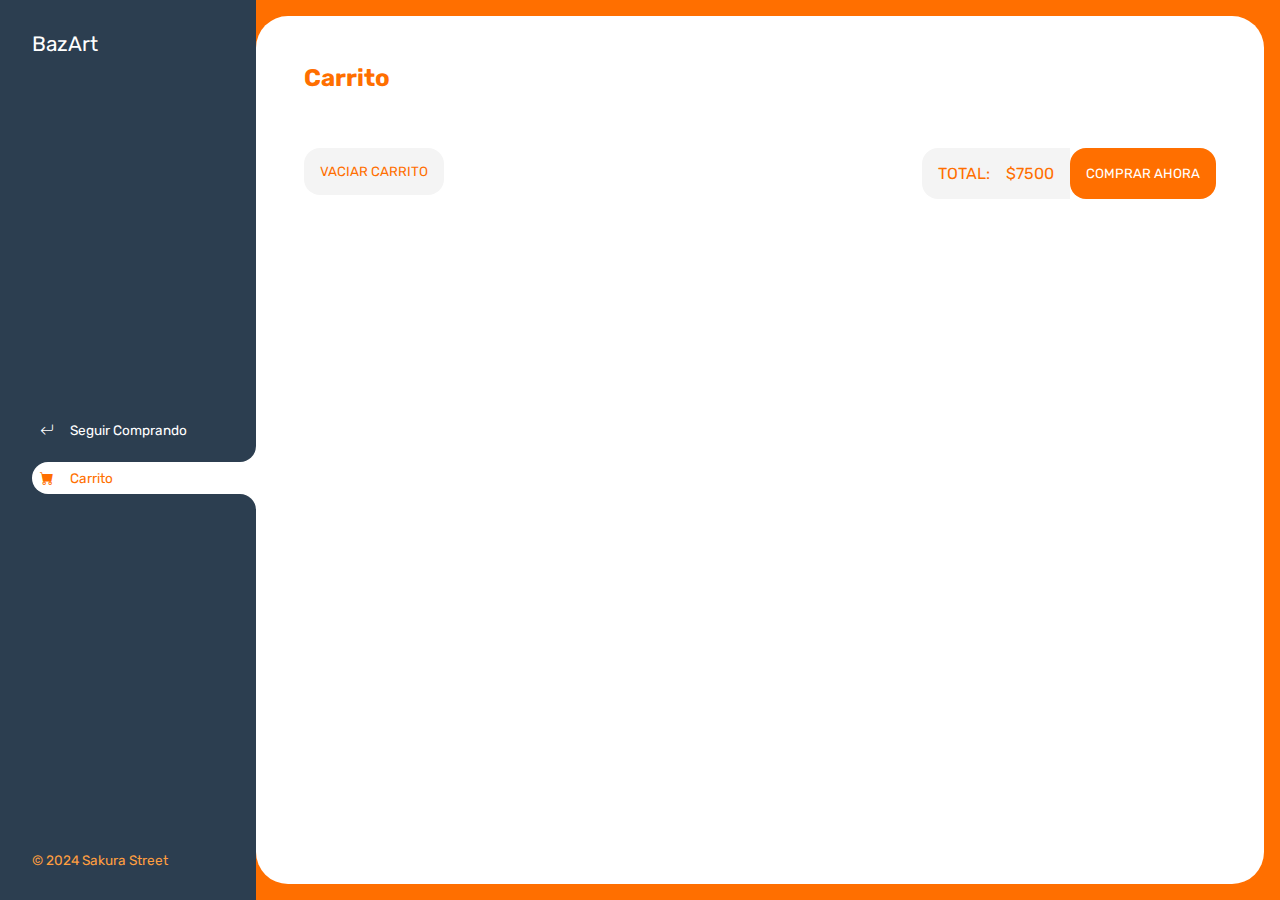
<file: carrito.html>
<!DOCTYPE html>
<html lang="en">
<head>
    <meta charset="UTF-8">
    <meta name="viewport" content="width=device-width, initial-scale=1.0">
    <title>BazArt</title>
    <link rel="stylesheet" href="https://cdn.jsdelivr.net/npm/bootstrap-icons@1.11.3/font/bootstrap-icons.min.css">
    <link rel="stylesheet" href="./assets/css/mainCarrito.css">
    <link rel="icon" href="./assets/img/logos/logo.ico" type="image/x-icon">
</head>
<body>
    <div class="wrapper">
        <aside>
            <header>
                <h1 class="logo">BazArt</h1>
            </header>
            <nav> <!--Menu Principal-->
                <ul>
                    <li>
                        <a class="boton-menu boton-volver" href="./indexCarrito.html">
                            <i class="bi bi-arrow-return-left"></i> Seguir Comprando
                        </a>
                    </li>
                    <li>
                        <a class="boton-menu boton-carrito active" href="./carrito.html">
                            <i class="bi bi-cart-fill"></i>Carrito 
                        </a>
                    </li>
                </ul>
            </nav>
            <footer>
                <p class="texto-footer">© 2024 Sakura Street</p>
            </footer>
        </aside>
        <main>
            <h2 class="titulo-principal">Carrito</h2>
            <div class="contenedor-carrito">
                <p id="carrito-vacio" class="carrito-vacio">Tu carrito esta vacio.</p>

                <div id="carrito-productos" class="carrito-productos disabled">
                    <!--Esto se va a completas con el carrito.js-->
                </div>
                
                <div id="carrito-acciones" class="carrito-acciones disabled">
                    <div class="carrito-acciones-izquierda">
                        <button id="carrito-acciones-vaciar" class="carrito-acciones-vaciar">Vaciar carrito</button>
                    </div>
                    <div class="carrito-acciones-derecha">
                        <div class="carrito-acciones-total">
                            <p>Total:</p>
                            <p id="total">$7500</p>
                        </div>
                        <button id="carrito-accciones-comprar" class="carrito-acciones-comprar">Comprar ahora</button>
                    </div>
                </div>
            <div>
        </main>
    </div>
    <script src="./assets/js/carrito.js"></script>
</body>
</html>
</file>
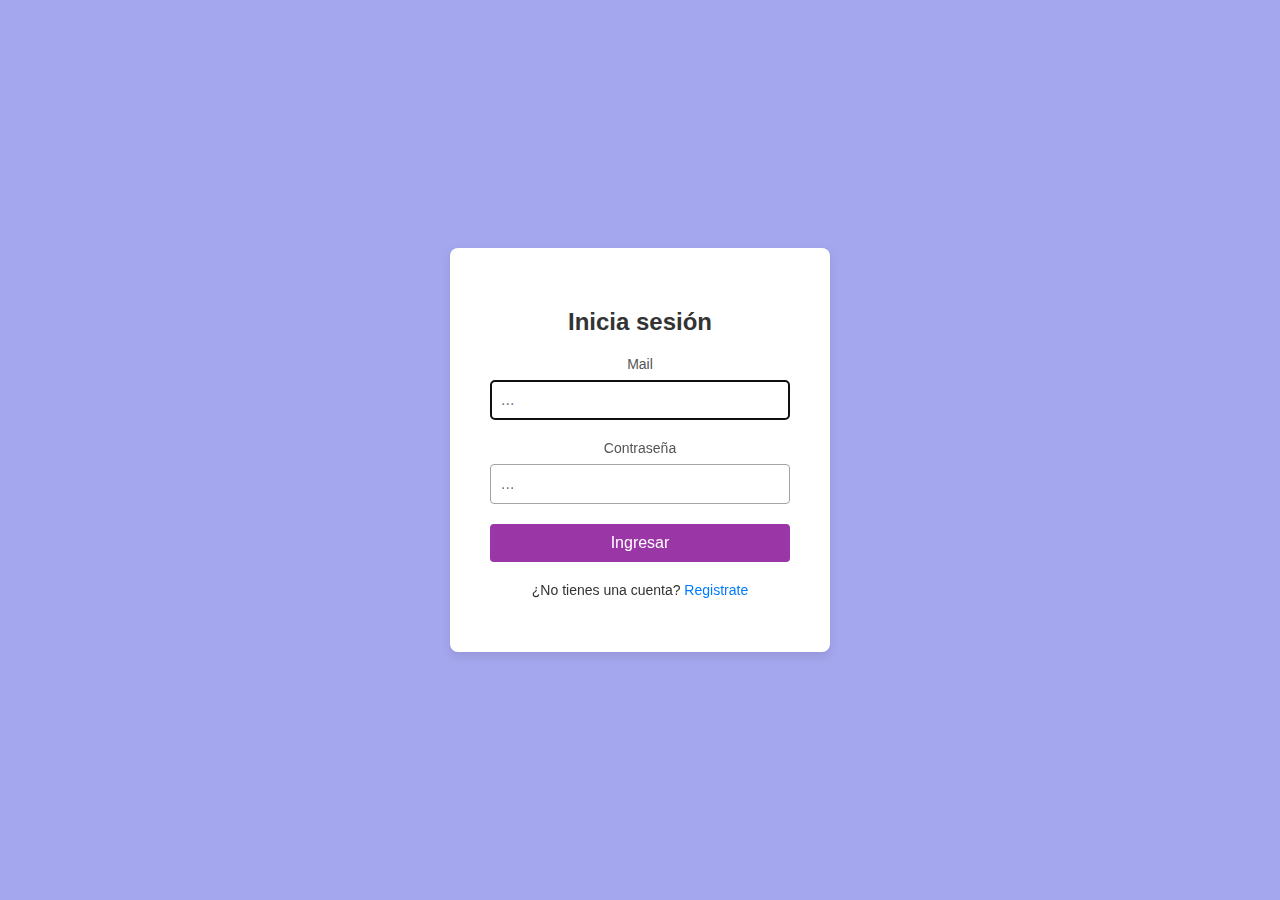
<file: login.html>
<!DOCTYPE html>
<html lang="en">
<head>
    <meta charset="UTF-8">
    <meta name="viewport" content="width=device-width, init ial-scale=1.0">
    <link rel="stylesheet" href="assets/css/stylesSesion.css">
    <title>Login</title>
</head>
<body>
    <section>
        <h2>Inicia sesión</h2>
        <form id="loginForm">
            <label>Mail</label>
            <input type="email" placeholder="..." id="email" required autofocus>
            <label>Contraseña</label>
            <input type="password" placeholder="..." id="password" required>
            <input type="submit" value="Ingresar">
        </form>
        <p>¿No tienes una cuenta?<a href="signup.html"> Registrate</a></p>
    </section>
    <script src="./assets/js/login.js"></script>
</body>
</html>
</file>
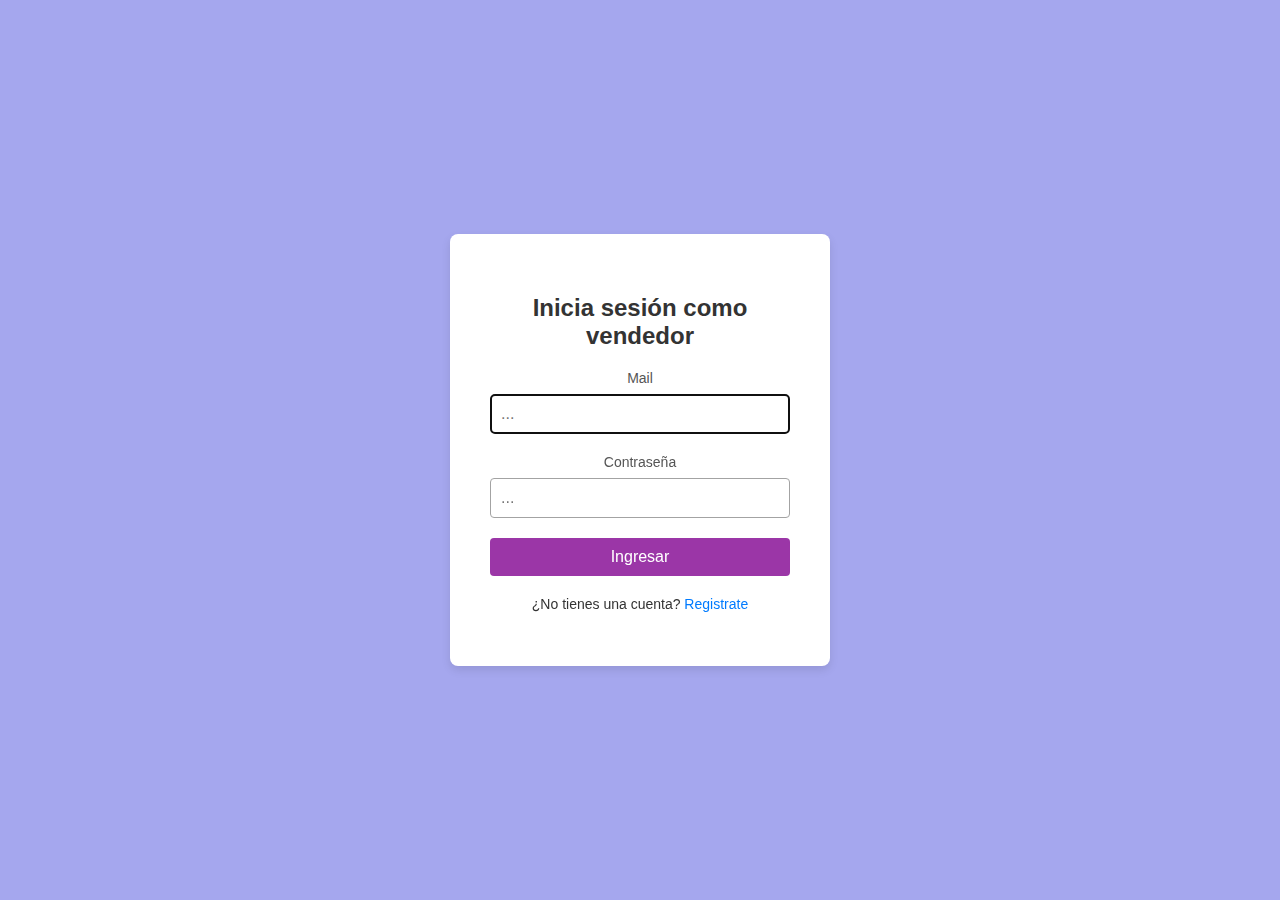
<file: loginV.html>
<!DOCTYPE html>
<html lang="en">
<head>
    <meta charset="UTF-8">
    <meta name="viewport" content="width=device-width, init ial-scale=1.0">
    <link rel="stylesheet" href="assets/css/stylesSesion.css">
    <title>Vendedor</title>
</head>
<body>
    <section>
        <h2>Inicia sesión como vendedor</h2>
        <form id="loginForm">
            <label>Mail</label>
            <input type="email" placeholder="..." id="email" required autofocus>
            <label>Contraseña</label>
            <input type="password" placeholder="..." id="password" required>
            <input type="submit" value="Ingresar">
        </form>
        <p>¿No tienes una cuenta?<a href="signupV.html"> Registrate</a></p>
    </section>
    <script src="./assets/js/loginV.js"></script>
</body>
</html>
</file>
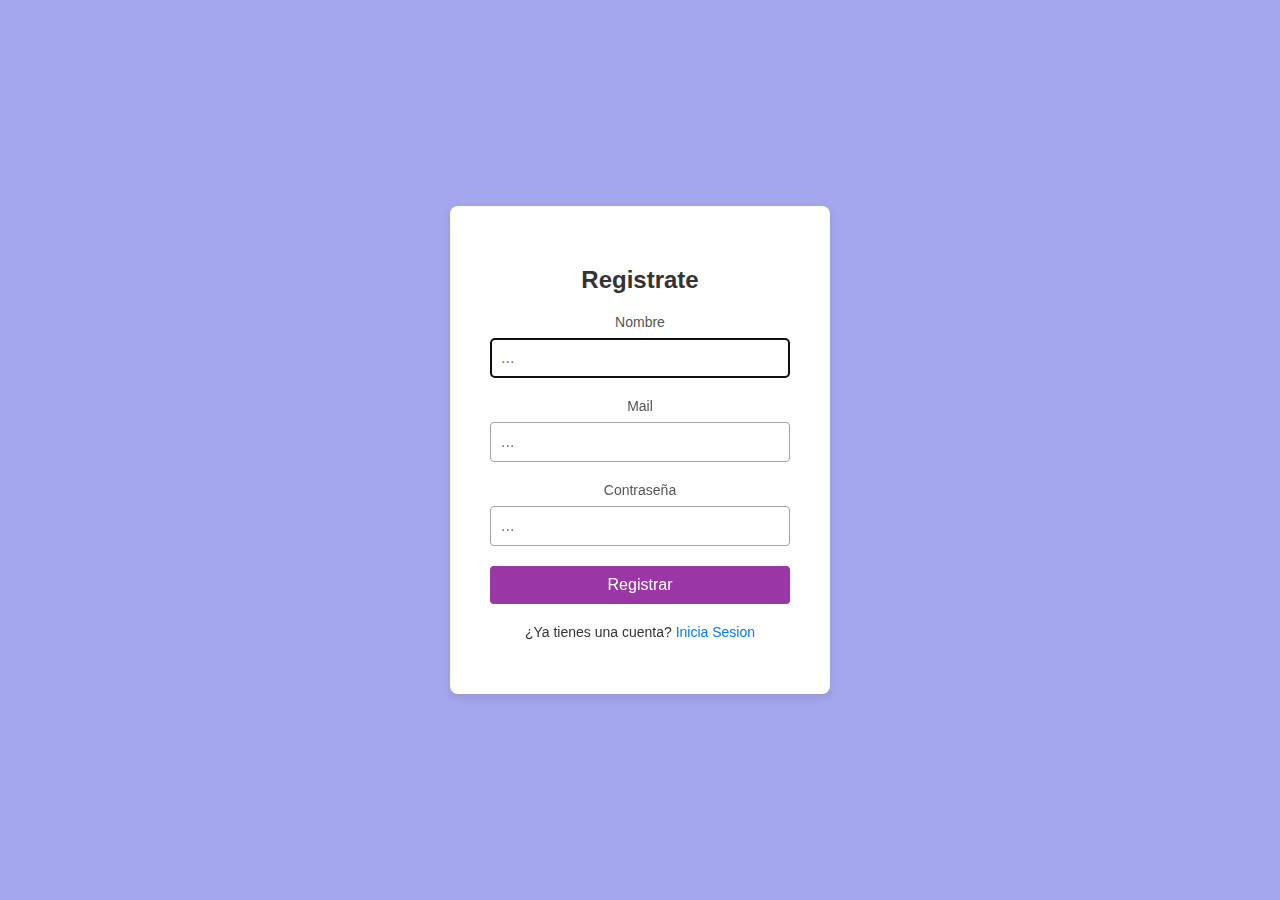
<file: signup.html>
<!DOCTYPE html>
<html lang="en">
<head>
    <meta charset="UTF-8">
   
    <meta name="viewport" content="width=device-width, initial-scale=1.0">
    <link rel="stylesheet" href="assets/css/stylesSesion.css">
    <title>Registro</title>
</head>
<body>
    <section>
        <h2>Registrate</h2>
        <form id="signupform">
            <label>Nombre</label>
            <input type="text" placeholder="..." id="name" required autofocus>
            <label>Mail</label>
            <input type="email" placeholder="..." id="email" required>
            <label>Contraseña</label>
            <input type="password" placeholder="..." id="password" required>
            <input type="submit" value="Registrar">
        </form>
        <p>¿Ya tienes una cuenta?<a href="login.html"> Inicia Sesion</a></p>
    </section>
    <script src="./assets/js/signup.js"></script>

</body>
</html>
</file>
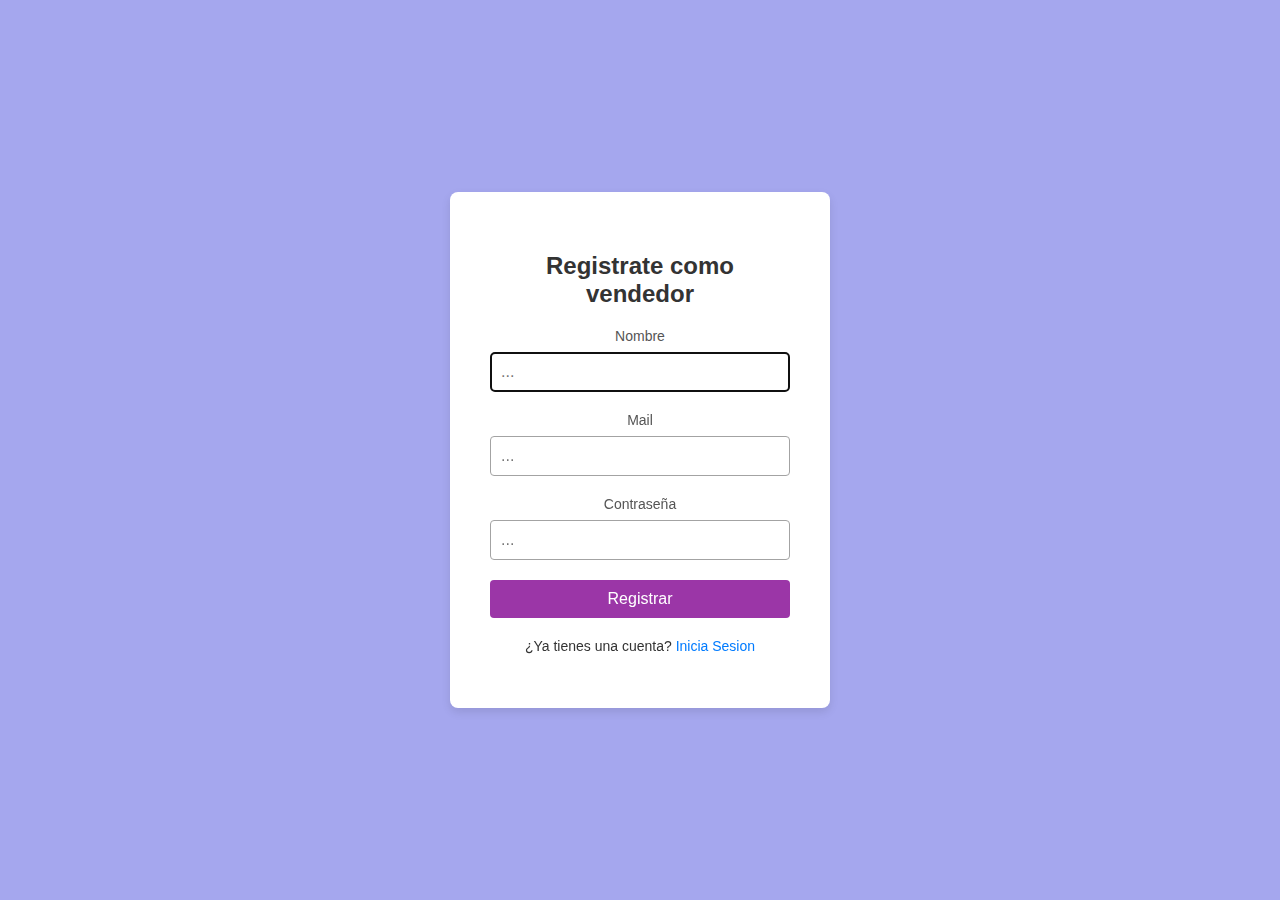
<file: signupV.html>
<!DOCTYPE html>
<html lang="en">
<head>
    <meta charset="UTF-8">
   
    <meta name="viewport" content="width=device-width, initial-scale=1.0">
    <link rel="stylesheet" href="assets/css/stylesSesion.css">
    <title>Vendedor</title>
</head>
<body>
    <section>
        <h2>Registrate como vendedor</h2>
        <form id="signupform">
            <label>Nombre</label>
            <input type="text" placeholder="..." id="name" required autofocus>
            <label>Mail</label>
            <input type="email" placeholder="..." id="email" required>
            <label>Contraseña</label>
            <input type="password" placeholder="..." id="password" required>
            <input type="submit" value="Registrar">
        </form>
        <p>¿Ya tienes una cuenta?<a href="loginV.html"> Inicia Sesion</a></p>
    </section>
    <script src="./assets/js/signupV.js"></script>

</body>
</html>
</file>
<file: assets/css/mainCarrito.css>
@import url('https://fonts.googleapis.com/css2?family=Rubik:wght@300;400;500;600;700;800;900&display=swap');

:root {
    --clr-main: #ff6f00; /* Naranja cálido */
    --clr-main-light: #ff9e40; /* Naranja más suave */
    --clr-white: #ffffff; /* Blanco limpio */
    --clr-gray: #f4f4f4; /* Gris suave */
    --clr-dark: #3e3e3e; /* Gris oscuro para texto */
    --clr-blue: #2c3e50; /* Azul oscuro para resaltar botones */
}

* {
    margin: 0;
    padding: 0;
    box-sizing: border-box;
    font-family: 'rubik', sans-serif;
}

h1, h2, h3, h4, h5, h6, p, a, input, textarea {
    margin: 0;
    padding: 0;
}

ul {
    list-style-type: none;
}

a {
    text-decoration: none;
}

.wrapper {
    display: grid;
    grid-template-columns: 1fr 4fr;
    background-color: var(--clr-main);
}

aside {
    padding: 2rem;
    padding-right: 0;
    color: var(--clr-white);
    position: sticky;
    top: 0;
    height: 100vh;
    display: flex;
    flex-direction: column;
    justify-content: space-between;
    background-color: var(--clr-blue);
}

.logo {
    font-weight: 400;
    font-size: 1.3rem;
}

.menu {
    display: flex;
    flex-direction: column;
    gap: 0.5rem;
    font-weight: 600;
}

.boton-menu {
    background-color: transparent;
    border: 0;
    color: var(--clr-white);
    cursor: pointer;
    display: flex;
    align-items: center;
    gap: 1rem;
    padding: .50rem;
    font-size: 0.85rem;
    width: 100%;
}

.boton-menu.active {
    background-color: var(--clr-white);
    color: var(--clr-main);
    border-top-left-radius: 1rem;
    border-bottom-left-radius: 1rem;
    position: relative;
}

.boton-menu.active::before {
    content: '';
    position: absolute;
    width: 1rem;
    height: 2rem;
    bottom: 100%;
    right: 0;
    background-color: transparent;
    border-bottom-right-radius: 1rem;
    box-shadow: 0 1rem 0 var(--clr-white);
}

.boton-menu.active::after {
    content: '';
    position: absolute;
    width: 1rem;
    height: 2rem;
    top: 100%;
    right: 0;
    background-color: transparent;
    border-top-right-radius: 1rem;
    box-shadow: 0 -1rem 0 var(--clr-white);
}

.boton-carrito {
    margin-top: 1rem;
}

.numerito {
    background-color: var(--clr-white);
    color: var(--clr-main);
    padding: .15rem .25rem;
    border-radius: .25rem;
}

.boton-carrito.active .numerito {
    background-color: var(--clr-main);
    color: var(--clr-white);
}

.texto-footer {
    color: var(--clr-main-light);
    font-size: .85rem;
}

main {
    background-color: var(--clr-white);
    margin: 1rem;
    margin-left: 0;
    border-radius: 2rem;
    padding: 3rem;
}

.titulo-principal {
    color: var(--clr-main);
    margin-bottom: 2rem;
}

.contenedor-productos {
    display: grid;
    grid-template-columns: repeat(4, 1fr);
    gap: 1rem;
}

.producto-imagen {
    max-width: 100%;
    border-radius: 1rem;
}

.producto-detalles {
    background-color: var(--clr-main);
    color: var(--clr-white);
    padding: .5rem;
    border-radius: 1rem;
    margin-top: -2rem;
    position: relative;
    display: flex;
    flex-direction: column;
    gap: .25rem;
}

.producto-titulo {
    font-size: 1rem;
}

.producto-agregar {
    border: 0;
    background-color: var(--clr-white);
    color: var(--clr-main);
    padding: .4rem;
    text-transform: uppercase;
    border-radius: 2rem;
    cursor: pointer;
    border: 2px solid var(--clr-white);
    transition: background-color .2s, color .2s;
}

.producto-agregar:hover {
    background-color: var(--clr-main);
    color: var(--clr-white);
}

/** Carro **/

.contenedor-carrito {
    display: flex;
    flex-direction: column;
    gap: 1.5rem;
}

.carrito-vacio {
    color: var(--clr-main);
    display: none;
}

.carrito-productos {
    display: flex;
    flex-direction: column;
    gap: 1rem;
}

.carrito-producto {
    display: flex;
    justify-content: space-between;
    background-color: var(--clr-gray);
    align-items: center;
    color: var(--clr-main);
    padding: .5rem;
    padding-right: 1.5rem;
    border-radius: 1rem;
}

.carrito-producto-imagen {
    width: 4rem;
    border-radius: 1rem;
}

.carrito-producto small {
    font-size: 0.75rem;
}

.carrito-producto-eliminar {
    border: 0;
    background-color: transparent;
    color: var(--clr-red);
    cursor: pointer;
}

.carrito-acciones {
    display: flex;
    justify-content: space-between;
}

.carrito-acciones-vaciar {
    border: 0;
    background-color: var(--clr-gray);
    padding: 1rem;
    border-radius: 1rem;
    color: var(--clr-main);
    text-transform: uppercase;
    cursor: pointer;
}

.carrito-acciones-derecha {
    display: flex;
}

.carrito-acciones-total {
    display: flex;
    border: 0;
    background-color: var(--clr-gray);
    padding: 1rem;
    border-top-left-radius: 1rem;
    border-bottom-left-radius: 1rem;
    color: var(--clr-main);
    text-transform: uppercase;
    gap: 1rem;
}

.carrito-acciones-comprar {
    border: 0;
    background-color: var(--clr-main);
    padding: 1rem;
    border-radius: 1rem;
    color: var(--clr-white);
    text-transform: uppercase;
    cursor: pointer;
    border-top-right-radius: 1rem;
    border-bottom-right-radius: 1rem;
}
</file>
<file: assets/css/stylesSesion.css>
body {
    margin: 0;
    font-family: Arial, sans-serif;
    background-color: #a5a7ee; /* Azul claro */
    display: flex;
    justify-content: center;
    align-items: center;
    height: 100vh; /* Asegura que el contenido se centre verticalmente */
    color: #333;
  }
  
  /* Sección del formulario */
  section {
    background-color: white;
    padding: 40px;
    border-radius: 8px;
    box-shadow: 0 4px 10px rgba(0, 0, 0, 0.1);
    width: 300px; /* Ancho fijo para el formulario */
    text-align: center;
  }
  
  /* Título del formulario */
  h2 {
    color: #333;
    margin-bottom: 20px;
  }
  
  /* Estilo de las etiquetas de los campos */
  label {
    font-size: 14px;
    display: block;
    margin-bottom: 8px;
    color: #555;
  }
  
  /* Estilo de los campos de texto */
  input[type="email"], input[type="password"], input[type="text"] {
    width: 100%;
    padding: 10px;
    margin-bottom: 20px;
    border: 1px solid #a3a3a3;
    border-radius: 4px;
    box-sizing: border-box;
    font-size: 16px;
  }
  
  /* Estilo del botón de envío */
  input[type="submit"] {
    width: 100%;
    padding: 10px;
    background-color: #9b36a7;
    color: white;
    border: none;
    border-radius: 4px;
    cursor: pointer;
    font-size: 16px;
  }
  
  input[type="submit"]:hover {
    background-color: #a679a5;
  }
  
  /* Estilo del enlace para el registro */
  p {
    margin-top: 20px;
    font-size: 14px;
  }
  
  p a {
    color: #007BFF;
    text-decoration: none;
  }
  
  p a:hover {
    text-decoration: underline;
  }
</file>
